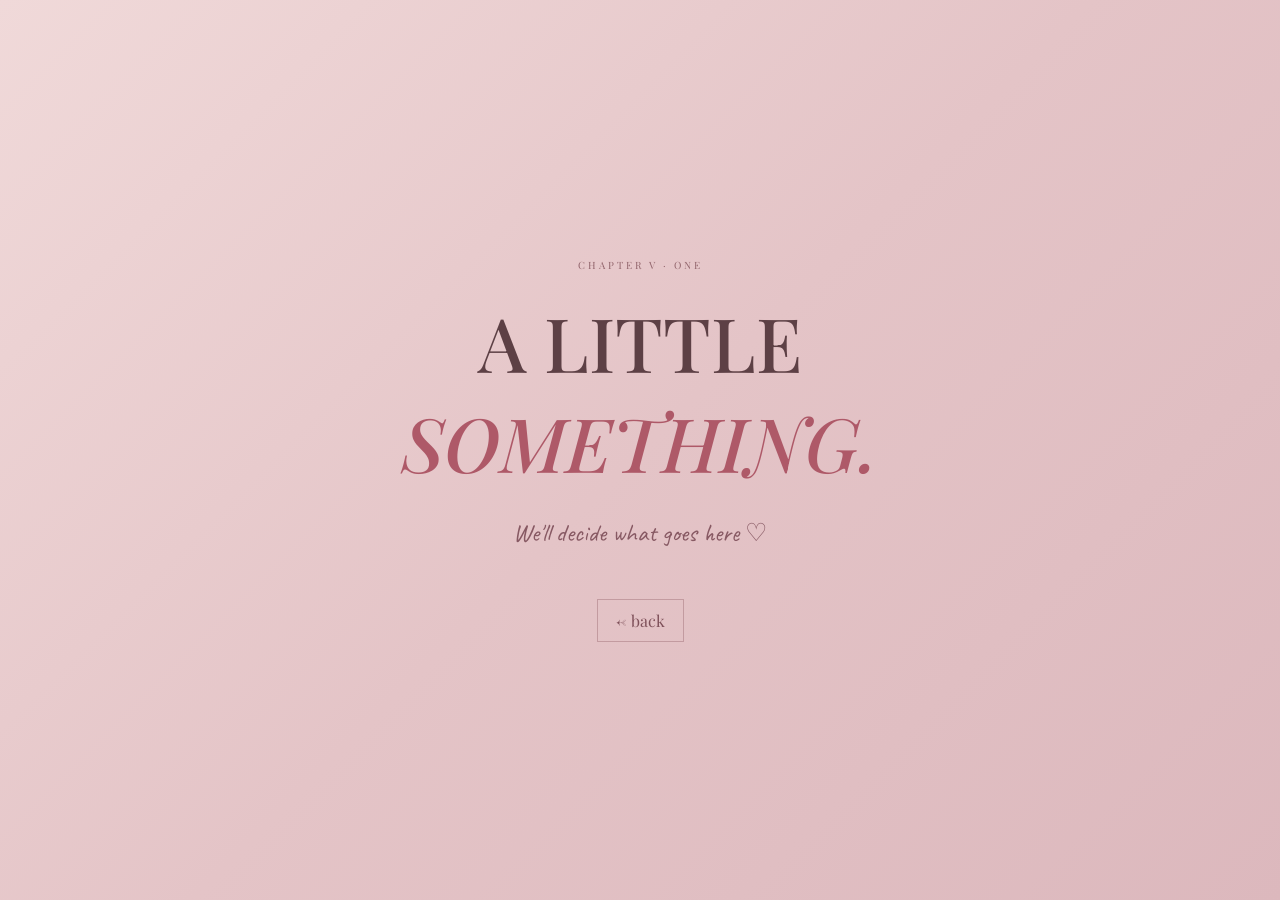
<file: cat1.html>
<!DOCTYPE html>
<html lang="en">

<head>

    <meta charset="UTF-8">

    <meta
        name="viewport"
        content="width=device-width, initial-scale=1.0"
    >

    <title>Mission Pineapple</title>

    <link
        href="https://fonts.googleapis.com/css2?family=Caveat:wght@400;500;600;700&family=Playfair+Display:ital,wght@0,500;0,600;1,500&display=swap"
        rel="stylesheet"
    >

    <style>

        * {
            box-sizing: border-box;
        }

        body {

            margin: 0;

            min-height: 100vh;

            display: flex;

            align-items: center;

            justify-content: center;

            text-align: center;

            background:
                linear-gradient(
                    135deg,
                    #f0d9d9,
                    #e4c4c7,
                    #dcb8bd
                );

            color: #5d4045;

            font-family:
                "Playfair Display",
                serif;

        }

        .page {

            width:
                min(
                    800px,
                    90vw
                );

        }

        .chapter {

            font-size: 10px;

            letter-spacing: .3em;

            color: #91646b;

        }

        h1 {

            margin: 20px 0;

            font-size:
                clamp(
                    40px,
                    6vw,
                    75px
                );

            font-weight: 500;

        }

        h1 em {

            color: #ae5968;

            font-style: italic;

        }

        p {

            font-family:
                "Caveat",
                cursive;

            font-size: 25px;

            color: #875963;

        }

        .back {

            display: inline-block;

            margin-top: 25px;

            padding:
                10px 18px;

            border:
                1px solid
                rgba(
                    120,
                    65,
                    75,
                    .3
                );

            color: #7e5059;

            text-decoration: none;

        }

    </style>

</head>

<body>

    <main class="page">

        <div class="chapter">
            CHAPTER V · ONE
        </div>

        <h1>
            A LITTLE
            <em>SOMETHING.</em>
        </h1>

        <p>
            We'll decide what goes here ♡
        </p>

        <a
            class="back"
            href="cats.html"
        >
            ← back
        </a>

    </main>

</body>

</html>
</file>
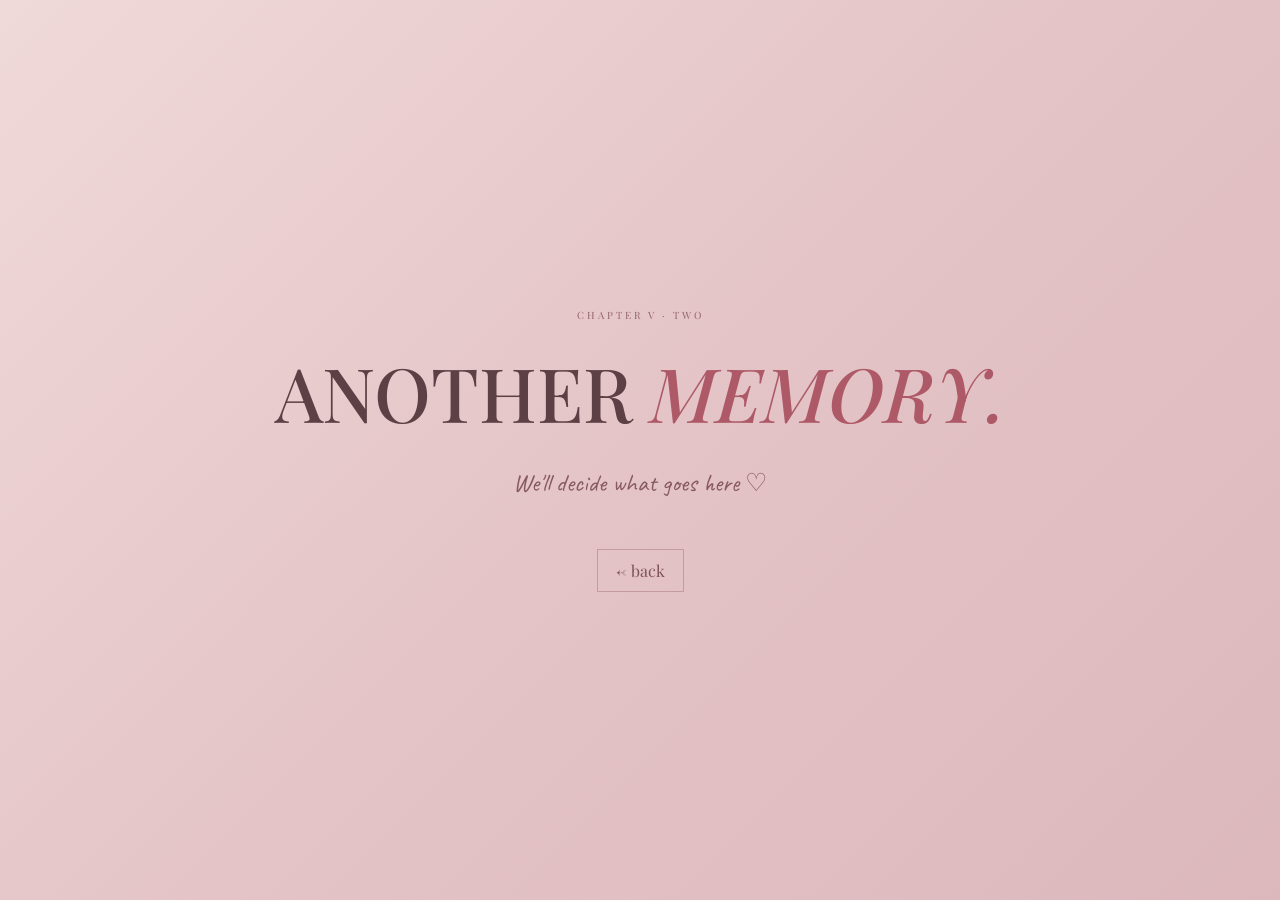
<file: cat2.html>
<!DOCTYPE html>
<html lang="en">

<head>

    <meta charset="UTF-8">

    <meta
        name="viewport"
        content="width=device-width, initial-scale=1.0"
    >

    <title>Mission Pineapple</title>

    <link
        href="https://fonts.googleapis.com/css2?family=Caveat:wght@400;500;600;700&family=Playfair+Display:ital,wght@0,500;0,600;1,500&display=swap"
        rel="stylesheet"
    >

    <style>

        * {
            box-sizing: border-box;
        }

        body {

            margin: 0;

            min-height: 100vh;

            display: flex;

            align-items: center;

            justify-content: center;

            text-align: center;

            background:
                linear-gradient(
                    135deg,
                    #f0d9d9,
                    #e4c4c7,
                    #dcb8bd
                );

            color: #5d4045;

            font-family:
                "Playfair Display",
                serif;

        }

        .page {

            width:
                min(
                    800px,
                    90vw
                );

        }

        .chapter {

            font-size: 10px;

            letter-spacing: .3em;

            color: #91646b;

        }

        h1 {

            margin: 20px 0;

            font-size:
                clamp(
                    40px,
                    6vw,
                    75px
                );

            font-weight: 500;

        }

        h1 em {

            color: #ae5968;

            font-style: italic;

        }

        p {

            font-family:
                "Caveat",
                cursive;

            font-size: 25px;

            color: #875963;

        }

        .back {

            display: inline-block;

            margin-top: 25px;

            padding:
                10px 18px;

            border:
                1px solid
                rgba(
                    120,
                    65,
                    75,
                    .3
                );

            color: #7e5059;

            text-decoration: none;

        }

    </style>

</head>

<body>

    <main class="page">

        <div class="chapter">
            CHAPTER V · TWO
        </div>

        <h1>
            ANOTHER
            <em>MEMORY.</em>
        </h1>

        <p>
            We'll decide what goes here ♡
        </p>

        <a
            class="back"
            href="cats.html"
        >
            ← back
        </a>

    </main>

</body>

</html>
</file>
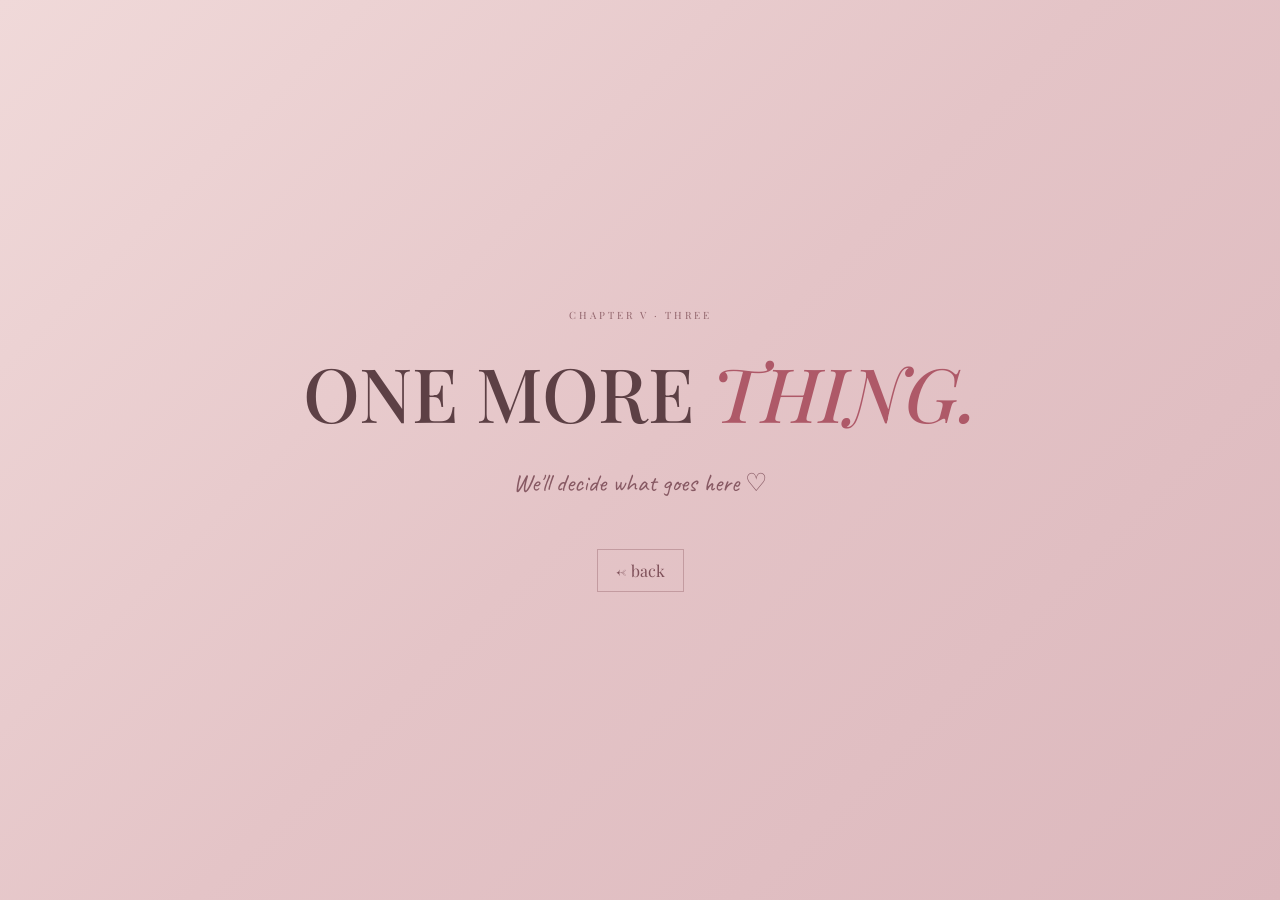
<file: cat3.html>
<!DOCTYPE html>
<html lang="en">

<head>

    <meta charset="UTF-8">

    <meta
        name="viewport"
        content="width=device-width, initial-scale=1.0"
    >

    <title>Mission Pineapple</title>

    <link
        href="https://fonts.googleapis.com/css2?family=Caveat:wght@400;500;600;700&family=Playfair+Display:ital,wght@0,500;0,600;1,500&display=swap"
        rel="stylesheet"
    >

    <style>

        * {
            box-sizing: border-box;
        }

        body {

            margin: 0;

            min-height: 100vh;

            display: flex;

            align-items: center;

            justify-content: center;

            text-align: center;

            background:
                linear-gradient(
                    135deg,
                    #f0d9d9,
                    #e4c4c7,
                    #dcb8bd
                );

            color: #5d4045;

            font-family:
                "Playfair Display",
                serif;

        }

        .page {

            width:
                min(
                    800px,
                    90vw
                );

        }

        .chapter {

            font-size: 10px;

            letter-spacing: .3em;

            color: #91646b;

        }

        h1 {

            margin: 20px 0;

            font-size:
                clamp(
                    40px,
                    6vw,
                    75px
                );

            font-weight: 500;

        }

        h1 em {

            color: #ae5968;

            font-style: italic;

        }

        p {

            font-family:
                "Caveat",
                cursive;

            font-size: 25px;

            color: #875963;

        }

        .back {

            display: inline-block;

            margin-top: 25px;

            padding:
                10px 18px;

            border:
                1px solid
                rgba(
                    120,
                    65,
                    75,
                    .3
                );

            color: #7e5059;

            text-decoration: none;

        }

    </style>

</head>

<body>

    <main class="page">

        <div class="chapter">
            CHAPTER V · THREE
        </div>

        <h1>
            ONE MORE
            <em>THING.</em>
        </h1>

        <p>
            We'll decide what goes here ♡
        </p>

        <a
            class="back"
            href="cats.html"
        >
            ← back
        </a>

    </main>

</body>

</html>
</file>
